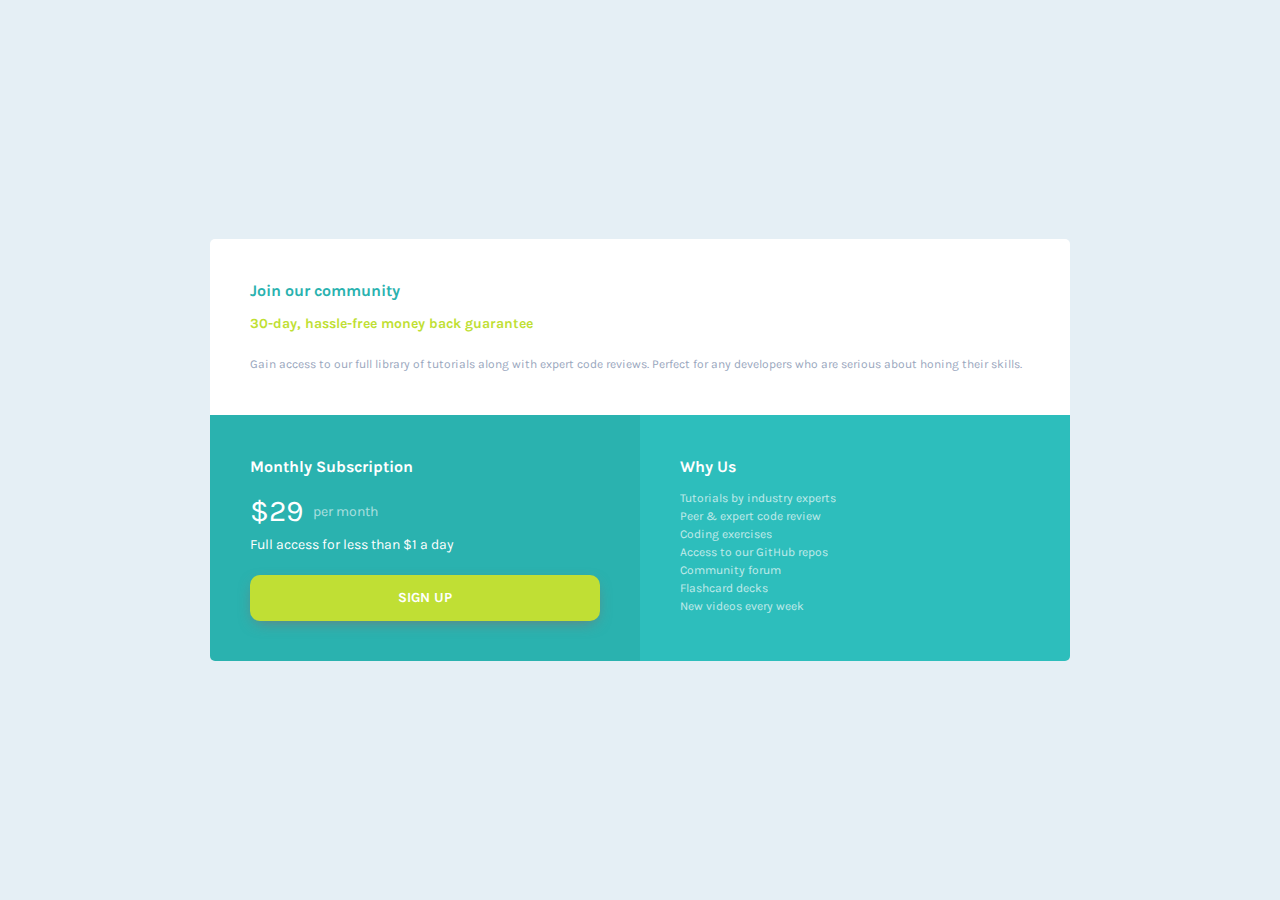
<file: index.html>
<!DOCTYPE html>
<html lang="en">
    <head>
        <meta charset="UTF-8" />
        <meta name="viewport" content="width=device-width, initial-scale=1.0" />
        <link rel="preconnect" href="https://fonts.googleapis.com" />
        <link rel="preconnect" href="https://fonts.gstatic.com" crossorigin />
        <link href="https://fonts.googleapis.com/css2?family=Karla:wght@400;700&display=swap" rel="stylesheet" />
        <link rel="stylesheet" href="/css/normalize.css" />
        <link rel="stylesheet" href="/css/style.css" />
        <link rel="icon" type="image/png" sizes="32x32" href="./images/favicon-32x32.png" />
        <title>Single Price Grid Component</title>
    </head>
    <body>
        <article class="container card-block grid grid--2x2">
            <section class="card card--primary">
                <header class="card__header">
                    <h3 class="plan__name">Join our community</h3>
                    <h4 class="plan__description">30-day, hassle-free money back guarantee</h4>
                </header>
                <div class="card__body">
                    <p>
                        Gain access to our full library of tutorials along with expert code reviews. Perfect for any developers who are serious about
                        honing their skills.
                    </p>
                </div>
            </section>
            <section class="card card--secondary">
                <header class="card__header">
                    <h3 class="plan__name">Monthly Subscription</h3>
                    <p class="plan__price">
                        <span>&dollar;29</span>
                        <span>per month</span>
                    </p>
                    <p class="plan__description">Full access for less than $1 a day</p>
                </header>
                <div class="card__body">
                    <button class="btn btn--primary btn--block">Sign Up</button>
                </div>
            </section>
            <section class="card card--terciary">
                <header class="card__header">
                    <h3 class="plan__name">Why Us</h3>
                </header>
                <div class="card__body">
                    <ul class="list">
                        <li>Tutorials by industry experts</li>
                        <li>Peer &amp; expert code review</li>
                        <li>Coding exercises</li>
                        <li>Access to our GitHub repos</li>
                        <li>Community forum</li>
                        <li>Flashcard decks</li>
                        <li>New videos every week</li>
                    </ul>
                </div>
            </section>
        </article>
    </body>
</html>
</file>
<file: css/style.css>
:root {
    --color-cyan: hsl(179, 62%, 43%);
    --color-light-cyan: hsl(179, 62%, 46%);
    --color-yellow: hsl(71, 73%, 54%);
    --color-dark-yellow: hsl(71, 53%, 54%);
    --color-gray-blue: hsl(218, 22%, 67%);
    --color-light-gray: hsl(204, 43%, 93%);
}

*,
*::after,
*::before {
    box-sizing: border-box;
    margin: 0;
}

.container {
    width: 85%;
    margin: 2rem auto;
}

@media screen and (min-width: 860px) {
    .container {
        width: 80%;
        max-width: 1140px;
    }
}

/* ************ */
/* TYPOGRAPHY */
/* ************ */

html,
body {
    overflow-x: hidden;
}

html {
    font-size: 62.5%;
}

body {
    font-family: 'Karla', sans-serif;
    font-weight: 400;
    font-size: 1.6rem;
    line-height: 1.5;
    width: 100vw;
    height: 100vh;
    background: var(--color-light-gray);
    display: flex;
    justify-content: center;
    align-items: center;
}

h1,
h2,
h3,
h4,
h5,
h6 {
    font-family: 'Karla', sans-serif;
    font-weight: 700;
}

h1,
h2 {
    font-size: 2.5rem;
}
h3 {
    font-size: 1.6rem;
}
h4 {
    font-size: 1.4rem;
}

@media screen and (min-width: 860px) {
    body {
        height: 100vh;
    }
}

/* ************ */
/* BUTTONS */
/* ************ */
.btn {
    font-size: 1.4rem;
    white-space: nowrap;
    transition: background 0.2s ease-in-out;
    text-transform: uppercase;
    text-align: center;
    padding: 1.5rem 4vw;
    outline: 0;
    font-weight: 700;
    cursor: pointer;
    box-shadow: 0 5px 15px -5px #777;
    border: 0;
    border-radius: 10px;
}

.btn--block {
    width: 100%;
    display: inline-block; /* For anchor tags, which are inline */
}

.btn--primary {
    background: var(--color-yellow);
    color: #fff;
}
.btn--primary:hover {
    background: var(--color-dark-yellow);
}

/* ************ */
/* CARD */
/* ************ */
.card {
    width: 100%;
    padding: 2.5rem;
}

.card--primary {
    background: #fff;
}

.card--primary .plan__name {
    color: var(--color-cyan);
}

.card--primary .plan__description {
    color: var(--color-yellow);
}

.card--primary .card__body {
    font-size: 1.2rem;
    line-height: 1.8;
    color: var(--color-gray-blue);
}

.card--secondary {
    background: var(--color-cyan);
    color: #fff;
}
.card--terciary {
    background: var(--color-light-cyan);
    color: #fff;
}

@media screen and (min-width: 860px) {
    .card {
        padding: 4rem;
    }
}

/* ************ */
/* PLAN */
/* ************ */
.plan__name {
    margin-bottom: 1rem;
}

.plan__price {
    display: flex;
    align-items: center;
}

.plan__price span:nth-of-type(1) {
    font-size: 3rem;
    margin-right: 1rem;
}
.plan__price span:nth-of-type(2) {
    font-size: 1.4rem;
    opacity: 0.6;
}

.plan__description {
    font-size: 1.4rem;
    margin-bottom: 2rem;
}

/* ************ */
/* LIST */
/* ************ */
.list {
    padding-left: 0;
    font-size: 1.2rem;
    list-style-type: none;
}

.list li {
    opacity: 0.7;
}

/* ************ */
/* CARD BLOCK */
/* ************ */

.card-block {
    max-width: 375px;
    border-radius: 5px;
    overflow: hidden;
    justify-content: center;
}

@media screen and (min-width: 860px) {
    .card-block {
        max-width: 860px;
    }
    .card-block .card:nth-of-type(1) {
        grid-area: 1 / 1 / 2 / 3;
    }

    .card-block .card:nth-of-type(2) {
        grid-area: 2 / 1 / 3 / 2;
    }

    .card-block .card:nth-of-type(3) {
        grid-area: 2 / 2 / 3 / 3;
    }
}

/* ************ */
/* GRID */
/* ************ */
.grid {
    display: grid;
    grid-template-rows: repeat(auto-fit, 1fr);
}

@media screen and (min-width: 860px) {
    .grid--2x2 {
        grid-template-columns: repeat(2, 1fr);
        grid-template-rows: repeat(auto-fit, 1fr);
    }
}
</file>
